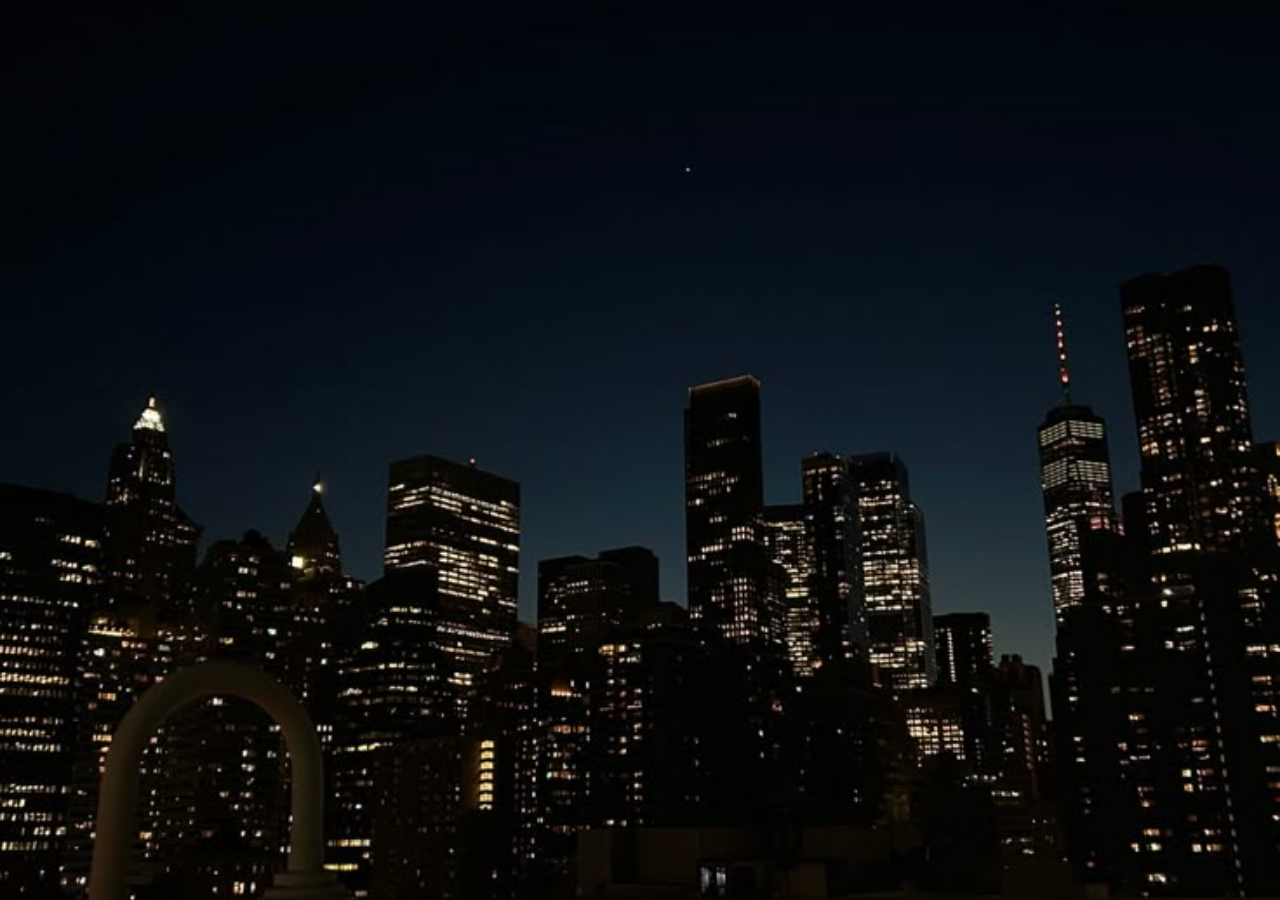
<file: index.html>
<!DOCTYPE html>
<html lang="id">
<head>
    <meta charset="UTF-8">
    <meta name="viewport" content="width=device-width, initial-scale=1.0">
    <title>Dashboard</title>
    <link rel="stylesheet" href="styles.css">
    <script src="script.js" defer></script>
    <link href="https://fonts.googleapis.com/css2?family=Poppins:wght@400;700&display=swap" rel="stylesheet">
</head>
<body class="fade-in" style="background-image: url('bg.jpg');">

    <!-- Identitas di Kiri & Kanan Atas -->
    <div class="identity left">Agustinus Wahyu Wibowo (124230028)</div>
    <div class="identity right">ASSIGNMENT 1 MLTI SI-D</div>

    <div class="container">
        <h1 class="dashboard-title">Welcome to Dashboard</h1>
        <div class="menu-buttons">
            <a href="menu1.html" class="menu-btn">📌 Value & Outcome</a>
            <a href="menu2.html" class="menu-btn">📊 Cost, Risk, Output & Outcomes</a>
            <a href="menu3.html" class="menu-btn">🔧 Utility & Warranty</a>
        </div>
    </div>

</body>
</html>
</file>
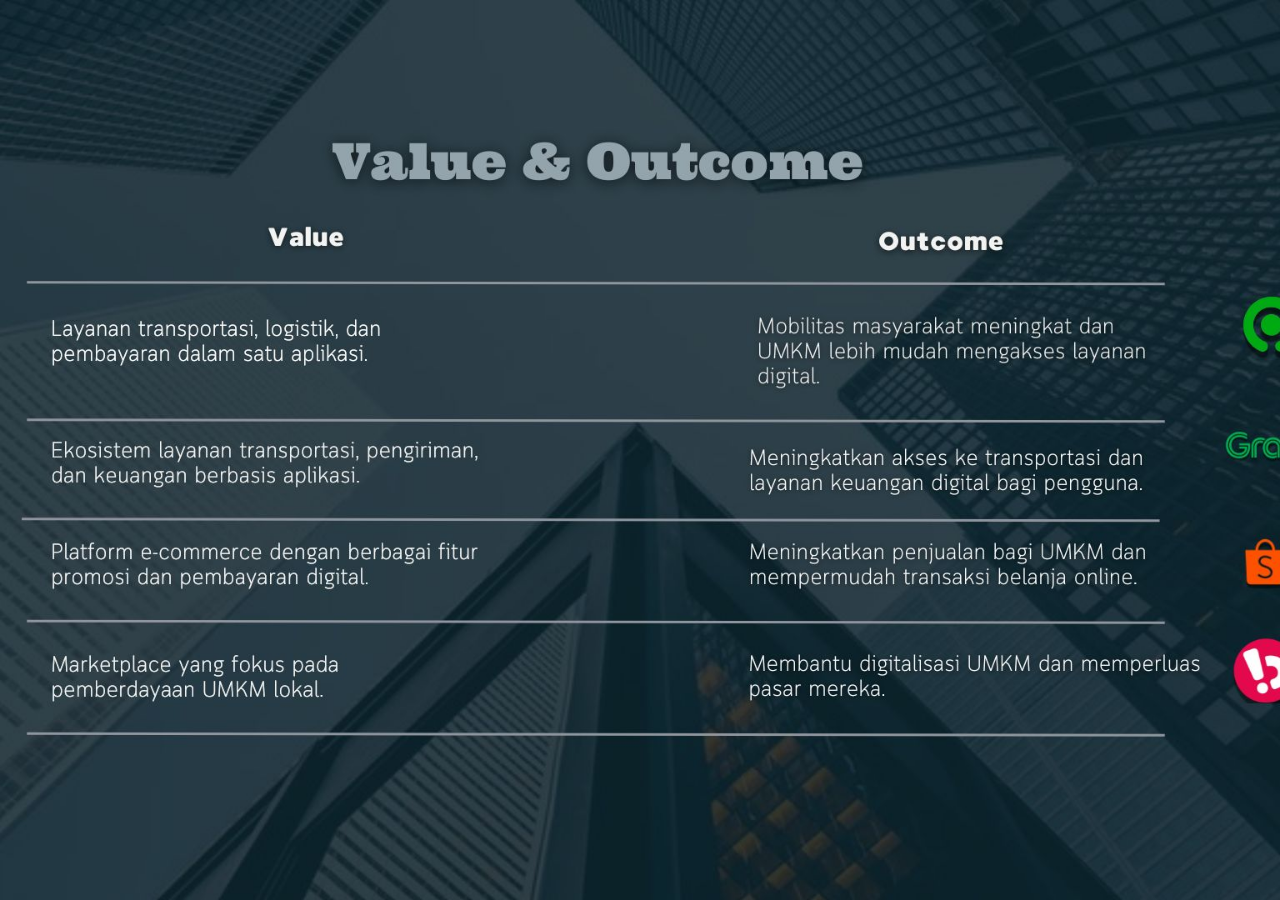
<file: menu1.html>
<!DOCTYPE html>
<html lang="id">
<head>
    <meta charset="UTF-8">
    <meta name="viewport" content="width=device-width, initial-scale=1.0">
    <title>Menu 1 - Value & Outcome</title>
    <link rel="stylesheet" href="styles.css">
</head>
<body class="fade-in" style="background-image: url('1.jpg');">

    <div class="container">
        <!-- Tombol Navigasi -->
        <div class="navigation">
            <a href="index.html" class="nav-btn back">⬅ Kembali</a>
            <a href="menu1b.html" class="nav-btn next">Selanjutnya ➡</a>
        </div>
    </div>

</body>
</html>
</file>
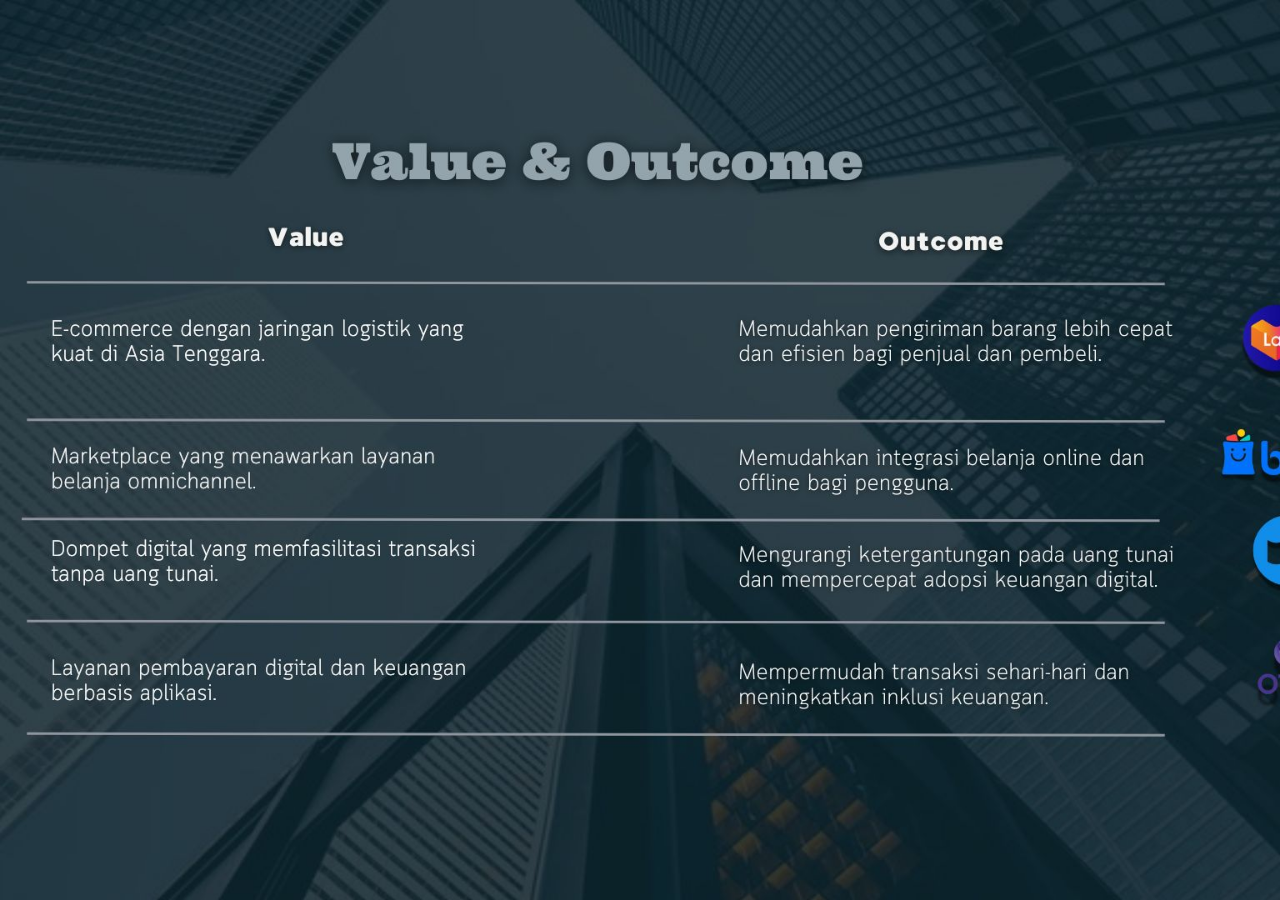
<file: menu1b.html>
<!DOCTYPE html>
<html lang="id">
<head>
    <meta charset="UTF-8">
    <meta name="viewport" content="width=device-width, initial-scale=1.0">
    <link rel="stylesheet" href="styles.css">
</head>
<body class="fade-in" style="background-image: url('2.jpg');">

    <div class="container">
        <!-- Tombol Navigasi -->
        <div class="navigation">
            <a href="menu1.html" class="nav-btn back">⬅ Kembali</a>
        </div>
    </div>

</body>
</html>
</file>
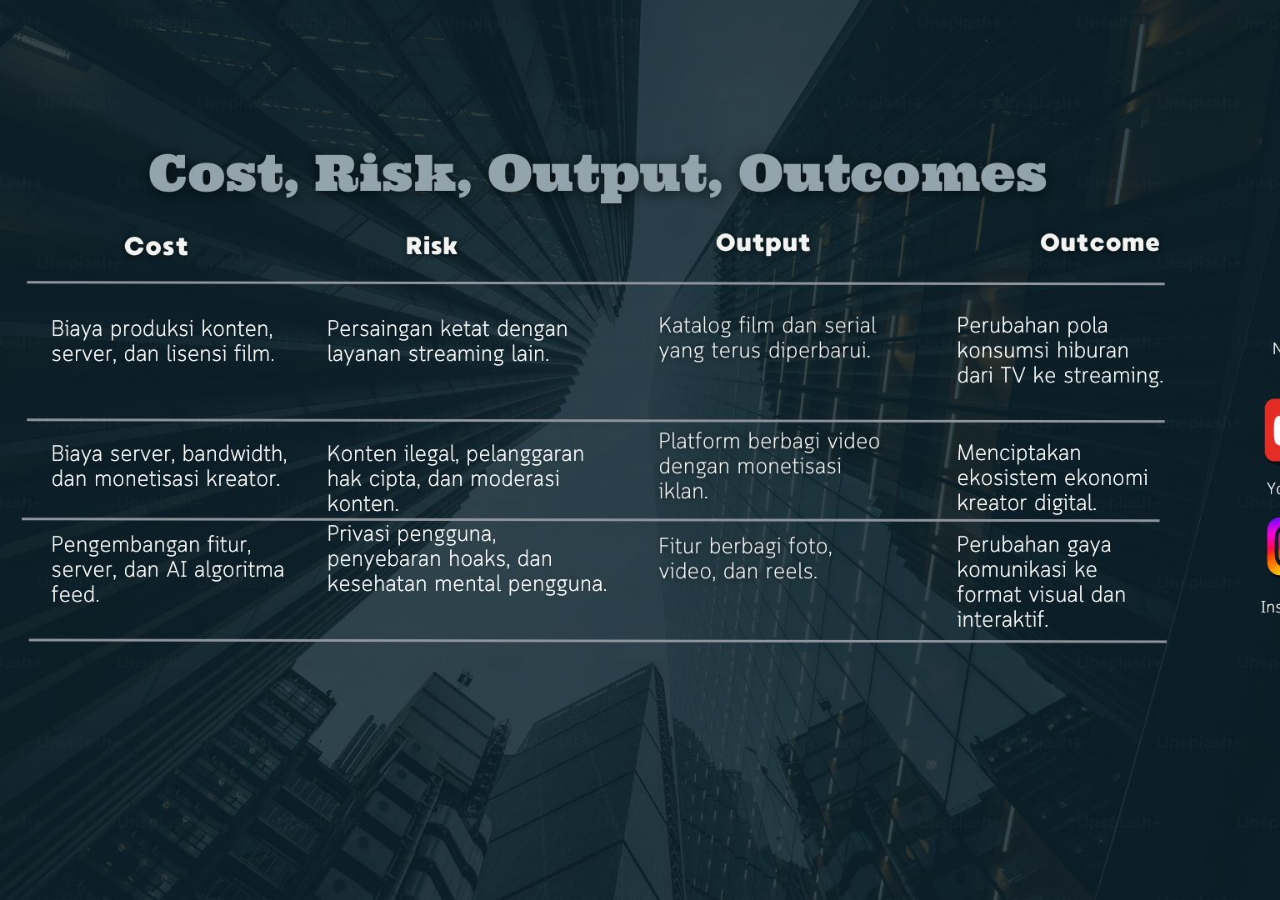
<file: menu2.html>
<!DOCTYPE html>
<html lang="id">
<head>
    <meta charset="UTF-8">
    <meta name="viewport" content="width=device-width, initial-scale=1.0">
    <link rel="stylesheet" href="styles.css">
</head>
<body class="fade-in" style="background-image: url('3.jpg');">

    <div class="container">
        <!-- Tombol Navigasi -->
        <div class="navigation">
            <a href="index.html" class="nav-btn back">⬅ Kembali</a>
            <a href="menu2b.html" class="nav-btn next">Selanjutnya ➡</a>
        </div>
    </div>

</body>
</html>
</file>
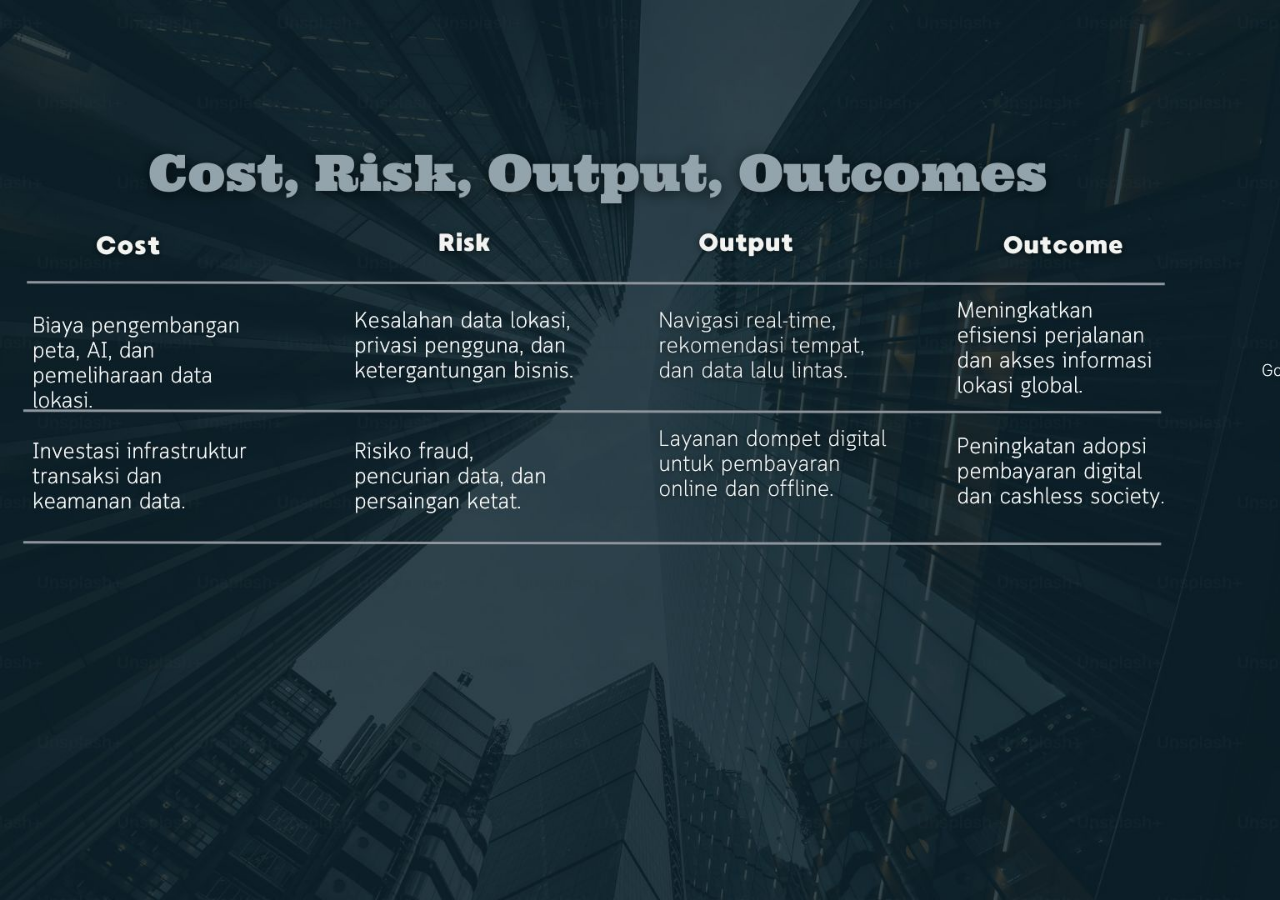
<file: menu2b.html>
<!DOCTYPE html>
<html lang="id">
<head>
    <meta charset="UTF-8">
    <meta name="viewport" content="width=device-width, initial-scale=1.0">
    <link rel="stylesheet" href="styles.css">
</head>
<body class="fade-in" style="background-image: url('4.jpg');">

    <div class="container">
        <!-- Tombol Navigasi -->
        <div class="navigation">
            <a href="menu2.html" class="nav-btn back">⬅ Kembali</a>
        </div>
    </div>

</body>
</html>
</file>
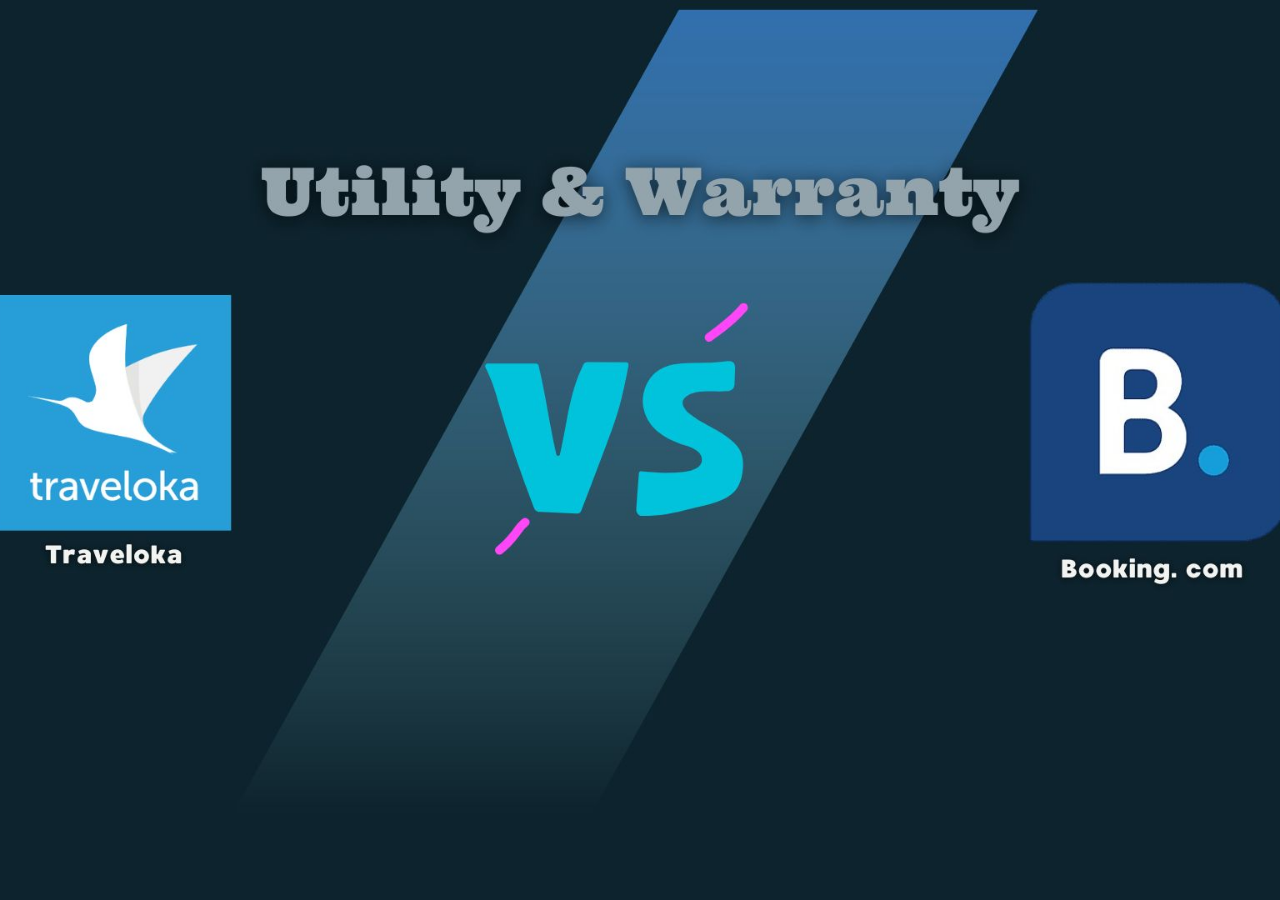
<file: menu3.html>
<!DOCTYPE html>
<html lang="id">
<head>
    <meta charset="UTF-8">
    <meta name="viewport" content="width=device-width, initial-scale=1.0">
    <link rel="stylesheet" href="styles.css">
</head>
<body class="fade-in" style="background-image: url('5.jpg');">

    <div class="container">
        <!-- Tombol Navigasi -->
        <div class="navigation">
            <a href="index.html" class="nav-btn back">⬅ Kembali</a>
            <a href="menu3b.html" class="nav-btn next">Selanjutnya ➡</a>
        </div>
    </div>

</body>
</html>
</file>
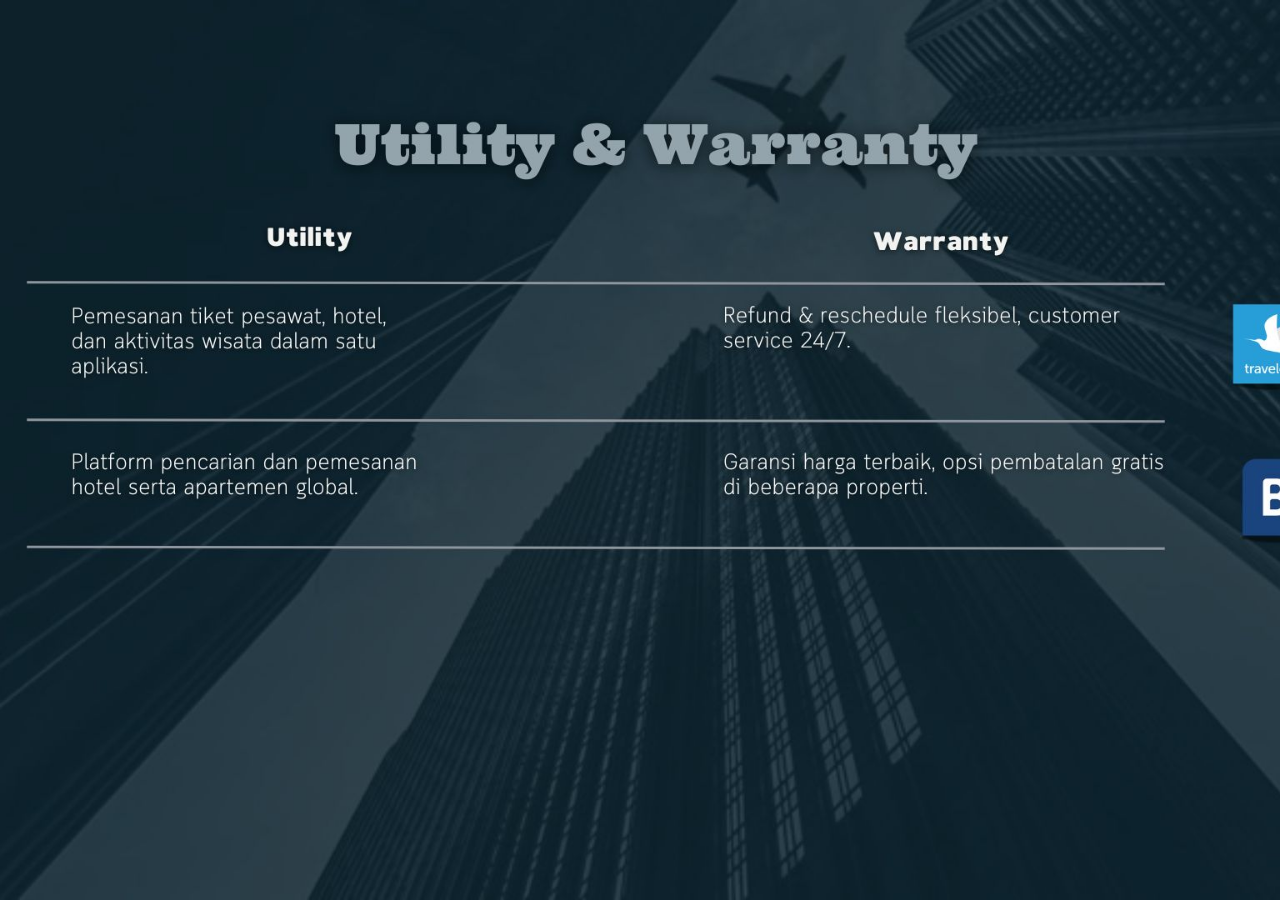
<file: menu3b.html>
<!DOCTYPE html>
<html lang="id">
<head>
    <meta charset="UTF-8">
    <meta name="viewport" content="width=device-width, initial-scale=1.0">
    <link rel="stylesheet" href="styles.css">
</head>
<body class="fade-in" style="background-image: url('6.jpg');">
    <div class="container">
        <!-- Tombol Navigasi -->
        <div class="navigation">
            <a href="menu3.html" class="nav-btn back">⬅ Kembali</a>
        </div>
    </div>

</body>
</html>
</file>
<file: styles.css>
/* Font Global */
body {
    font-family: 'Poppins', sans-serif;
    color: white;
    text-align: center;
    background-size: cover;
    background-position: center;
    height: 100vh;
    margin: 0;
}

/* Identitas di Kiri Atas */
.identity {
    position: absolute;
    top: 15px;
    font-size: 14px;
    font-weight: bold;
    background: rgba(0, 0, 0, 0.6);
    padding: 8px 15px;
    border-radius: 5px;
}

/* Posisi Identitas */
.identity.left {
    left: 20px;
}

.identity.right {
    right: 20px;
}

/* Efek Fade-in */
.fade-in {
    opacity: 0;
    animation: fadeIn 1s ease-in-out forwards;
}

/* Animasi Fade-in */
@keyframes fadeIn {
    from { opacity: 0; }
    to { opacity: 1; }
}

/* Dashboard Title */
.dashboard-title {
    font-size: 3rem;
    font-weight: bold;
    margin-bottom: 20px;
    text-shadow: 2px 2px 10px rgba(0, 0, 0, 0.6);
    animation: slideIn 1s ease-in-out;
}

/* Animasi Judul */
@keyframes slideIn {
    from { transform: translateY(-50px); opacity: 0; }
    to { transform: translateY(0); opacity: 1; }
}

/* Container Utama */
.container {
    display: flex;
    flex-direction: column;
    justify-content: center;
    align-items: center;
    height: 100vh;
}

/* Tombol Menu */
.menu-buttons {
    display: flex;
    flex-direction: column;
    gap: 15px;
}

.menu-btn {
    display: inline-block;
    padding: 12px 25px;
    font-size: 18px;
    font-weight: bold;
    background: rgba(255, 255, 255, 0.2);
    border: 2px solid white;
    border-radius: 10px;
    text-decoration: none;
    color: white;
    transition: all 0.3s ease-in-out;
    box-shadow: 0 0 10px rgba(255, 255, 255, 0.2);
    width: 250px;
}

/* Hover Effect Menu */
.menu-btn:hover {
    background: rgba(255, 255, 255, 0.5);
    color: black;
    transform: scale(1.1);
}

/* Responsif untuk HP */
@media (max-width: 768px) {
    .dashboard-title {
        font-size: 2.5rem;
    }
    .menu-btn {
        width: 200px;
        font-size: 16px;
    }
}

/* Navigasi Kembali & Selanjutnya */
.navigation {
    position: absolute;
    bottom: 20px;
    width: 100%;
    display: flex;
    justify-content: space-between;
    padding: 0 30px;
}

.nav-btn {
    display: inline-block;
    padding: 10px 20px;
    font-size: 16px;
    font-weight: bold;
    color: white;
    background: rgba(0, 0, 0, 0.6);
    border: 2px solid white;
    border-radius: 5px;
    text-decoration: none;
    transition: all 0.3s;
}

.nav-btn:hover {
    background: rgba(255, 255, 255, 0.8);
    color: black;
    transform: scale(1.1);
}
</file>
